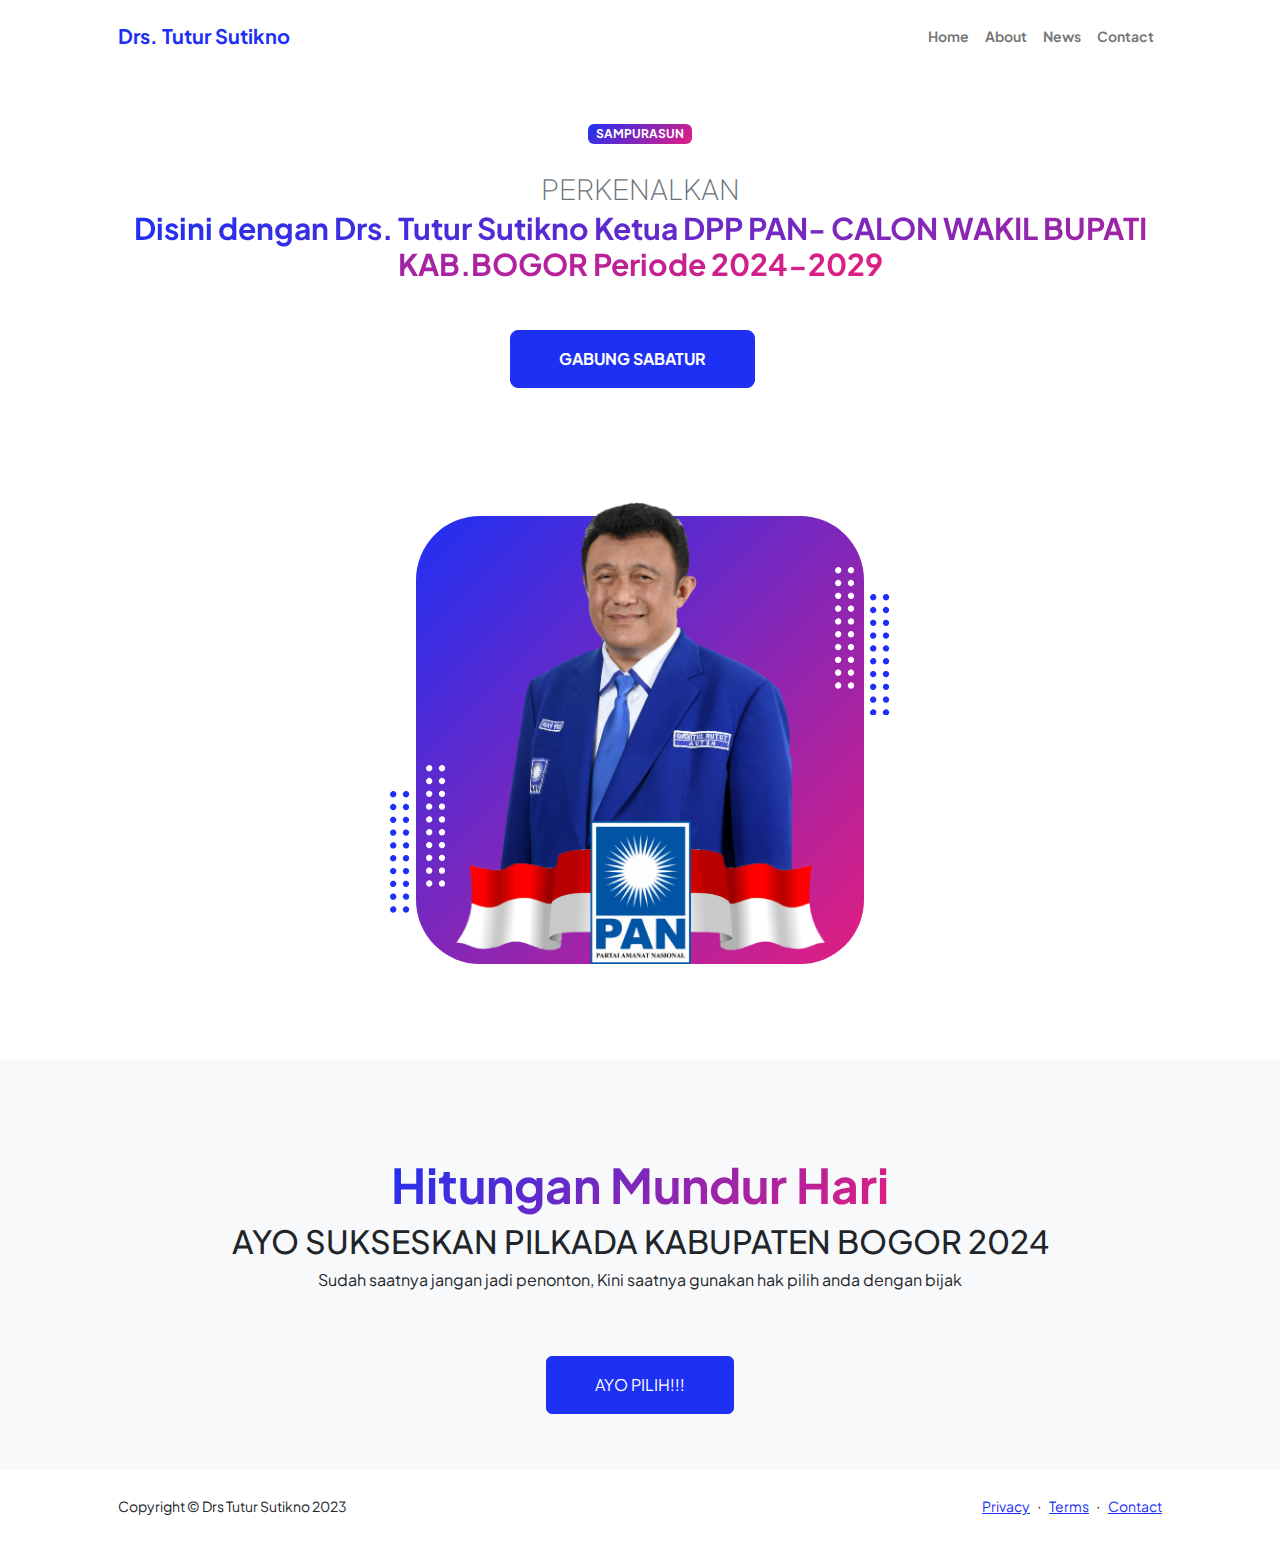
<file: index.html>
<!DOCTYPE html>
<html lang="en">
    <head>
        <meta charset="utf-8" />
        <meta name="viewport" content="width=device-width, initial-scale=1, shrink-to-fit=no" />
        <meta name="description" content="" />
        <meta name="author" content="" />
        <title>Drs. Tutur Sutikno</title>
        <!-- Favicon-->
        <link rel="icon" type="image/x-icon" href="assets/favicon.ico" />
        <!-- Custom Google font-->
        <link rel="preconnect" href="https://fonts.googleapis.com" />
        <link rel="preconnect" href="https://fonts.gstatic.com" crossorigin />
        <link href="https://fonts.googleapis.com/css2?family=Plus+Jakarta+Sans:wght@100;200;300;400;500;600;700;800;900&amp;display=swap" rel="stylesheet" />
        <!-- Bootstrap icons-->
        <link href="https://cdn.jsdelivr.net/npm/bootstrap-icons@1.8.1/font/bootstrap-icons.css" rel="stylesheet" />
        <!-- Core theme CSS (includes Bootstrap)-->
        <link href="css/styles.css" rel="stylesheet" />
    </head>
    <body class="d-flex flex-column h-100">
        <main class="flex-shrink-0">
            
            <!-- Navigation-->
            <nav class="navbar navbar-expand-lg navbar-light bg-white py-3">
                <div class="container px-5">
                    <a class="navbar-brand" href="index.html"><span class="fw-bolder text-primary">Drs. Tutur Sutikno</span></a>
                    <button class="navbar-toggler" type="button" data-bs-toggle="collapse" data-bs-target="#navbarSupportedContent" aria-controls="navbarSupportedContent" aria-expanded="false" aria-label="Toggle navigation"><span class="navbar-toggler-icon"></span></button>
                    <div class="collapse navbar-collapse" id="navbarSupportedContent">
                        <ul class="navbar-nav ms-auto mb-2 mb-lg-0 small fw-bolder">
                            <li class="nav-item"><a class="nav-link" href="index.html">Home</a></li>
                            <li class="nav-item"><a class="nav-link" href="resume.html">About</a></li>
                            <li class="nav-item"><a class="nav-link" href="projects.html">News</a></li>
                            <li class="nav-item"><a class="nav-link" href="contact.html">Contact</a></li>
                        </ul>
                    </div>
                </div>
            </nav>
            <!-- Header-->
            <header class="py-5">
                <div class="container px-5 pb-5">
                    <div class="row gx-5 align-items-center">
                        <div class="col-xxl-5">
                            <!-- Header text content-->
                            <div class="text-center text-xxl-start">
                                <div class="badge bg-gradient-primary-to-secondary text-white mb-4"><div class="text-uppercase">SAMPURASUN</div></div>
                                <div class="fs-3 fw-light text-muted">PERKENALKAN</div>
                                <style>
                                    .display-3 {
                                      font-size: 30px;
                                    }
                                  </style>
                                  
                                  <h1 class="display-3 fw-bolder mb-5"><span class="text-gradient d-inline">Disini dengan Drs. Tutur Sutikno Ketua DPP PAN- CALON WAKIL BUPATI KAB.BOGOR Periode 2024-2029</span></h1>
                                  
                                <div class="d-grid gap-3 d-sm-flex justify-content-sm-center justify-content-xxl-start mb-3">
                                    <a class="btn btn-primary btn-lg px-5 py-3 me-sm-3 fs-6 fw-bolder" href="https://api.whatsapp.com/send?phone=6283811931741&text=Halo%20saya%20mau%20bergabung%20di%20Sabatur">GABUNG SABATUR</a>
                                </div>
                            </div>
                        </div>
                        <div class="col-xxl-7">
                            <!-- Header profile picture-->
                            <div class="d-flex justify-content-center mt-5 mt-xxl-0">
                                <div class="profile bg-gradient-primary-to-secondary">
                                    <!-- TIP: For best results, use a photo with a transparent background like the demo example below-->
                                    <!-- Watch a tutorial on how to do this on YouTube (link)-->
                                    <img class="profile-img" src="assets/tt1.png" alt="..." />
                                    <div class="dots-1">
                                        <!-- SVG Dots-->
                                        <svg version="1.1" xmlns="http://www.w3.org/2000/svg" xmlns:xlink="http://www.w3.org/1999/xlink" x="0px" y="0px" viewBox="0 0 191.6 1215.4" style="enable-background: new 0 0 191.6 1215.4" xml:space="preserve">
                                            <g transform="translate(0.000000,1280.000000) scale(0.100000,-0.100000)">
                                                <path d="M227.7,12788.6c-105-35-200-141-222-248c-43-206,163-412,369-369c155,32,275,190,260,339c-11,105-90,213-190,262        C383.7,12801.6,289.7,12808.6,227.7,12788.6z"></path>
                                                <path d="M1507.7,12788.6c-151-50-253-216-222-362c25-119,136-230,254-255c194-41,395,142,375,339c-11,105-90,213-190,262        C1663.7,12801.6,1569.7,12808.6,1507.7,12788.6z"></path>
                                                <path d="M227.7,11508.6c-105-35-200-141-222-248c-43-206,163-412,369-369c155,32,275,190,260,339c-11,105-90,213-190,262        C383.7,11521.6,289.7,11528.6,227.7,11508.6z"></path>
                                                <path d="M1507.7,11508.6c-151-50-253-216-222-362c25-119,136-230,254-255c194-41,395,142,375,339c-11,105-90,213-190,262        C1663.7,11521.6,1569.7,11528.6,1507.7,11508.6z"></path>
                                                <path d="M227.7,10228.6c-105-35-200-141-222-248c-43-206,163-412,369-369c155,32,275,190,260,339c-11,105-90,213-190,262        C383.7,10241.6,289.7,10248.6,227.7,10228.6z"></path>
                                                <path d="M1507.7,10228.6c-105-35-200-141-222-248c-43-206,163-412,369-369c155,32,275,190,260,339c-11,105-90,213-190,262        C1663.7,10241.6,1569.7,10248.6,1507.7,10228.6z"></path>
                                                <path d="M227.7,8948.6c-105-35-200-141-222-248c-43-206,163-412,369-369c155,32,275,190,260,339c-11,105-90,213-190,262        C383.7,8961.6,289.7,8968.6,227.7,8948.6z"></path>
                                                <path d="M1507.7,8948.6c-105-35-200-141-222-248c-43-206,163-412,369-369c155,32,275,190,260,339c-11,105-90,213-190,262        C1663.7,8961.6,1569.7,8968.6,1507.7,8948.6z"></path>
                                                <path d="M227.7,7668.6c-105-35-200-141-222-248c-43-206,163-412,369-369c155,32,275,190,260,339c-11,105-90,213-190,262        C383.7,7681.6,289.7,7688.6,227.7,7668.6z"></path>
                                                <path d="M1507.7,7668.6c-105-35-200-141-222-248c-43-206,163-412,369-369c155,32,275,190,260,339c-11,105-90,213-190,262        C1663.7,7681.6,1569.7,7688.6,1507.7,7668.6z"></path>
                                                <path d="M227.7,6388.6c-105-35-200-141-222-248c-43-206,163-412,369-369c155,32,275,190,260,339c-11,105-90,213-190,262        C383.7,6401.6,289.7,6408.6,227.7,6388.6z"></path>
                                                <path d="M1507.7,6388.6c-105-35-200-141-222-248c-43-206,163-412,369-369c155,32,275,190,260,339c-11,105-90,213-190,262        C1663.7,6401.6,1569.7,6408.6,1507.7,6388.6z"></path>
                                                <path d="M227.7,5108.6c-105-35-200-141-222-248c-43-206,163-412,369-369c155,32,275,190,260,339c-11,105-90,213-190,262        C383.7,5121.6,289.7,5128.6,227.7,5108.6z"></path>
                                                <path d="M1507.7,5108.6c-105-35-200-141-222-248c-43-206,163-412,369-369c155,32,275,190,260,339c-11,105-90,213-190,262        C1663.7,5121.6,1569.7,5128.6,1507.7,5108.6z"></path>
                                                <path d="M227.7,3828.6c-105-35-200-141-222-248c-43-206,163-412,369-369c155,32,275,190,260,339c-11,105-90,213-190,262        C383.7,3841.6,289.7,3848.6,227.7,3828.6z"></path>
                                                <path d="M1507.7,3828.6c-105-35-200-141-222-248c-43-206,163-412,369-369c155,32,275,190,260,339c-11,105-90,213-190,262        C1663.7,3841.6,1569.7,3848.6,1507.7,3828.6z"></path>
                                                <path d="M227.7,2548.6c-105-35-200-141-222-248c-43-206,163-412,369-369c155,32,275,190,260,339c-11,105-90,213-190,262        C383.7,2561.6,289.7,2568.6,227.7,2548.6z"></path>
                                                <path d="M1507.7,2548.6c-105-35-200-141-222-248c-43-206,163-412,369-369c155,32,275,190,260,339c-11,105-90,213-190,262        C1663.7,2561.6,1569.7,2568.6,1507.7,2548.6z"></path>
                                                <path d="M227.7,1268.6c-105-35-200-141-222-248c-43-206,163-412,369-369c155,32,275,190,260,339c-11,105-90,213-190,262        C383.7,1281.6,289.7,1288.6,227.7,1268.6z"></path>
                                                <path d="M1507.7,1268.6c-105-35-200-141-222-248c-43-206,163-412,369-369c155,32,275,190,260,339c-11,105-90,213-190,262        C1663.7,1281.6,1569.7,1288.6,1507.7,1268.6z"></path>
                                            </g>
                                        </svg>
                                        <!-- END of SVG dots-->
                                    </div>
                                    <div class="dots-2">
                                        <!-- SVG Dots-->
                                        <svg version="1.1" xmlns="http://www.w3.org/2000/svg" xmlns:xlink="http://www.w3.org/1999/xlink" x="0px" y="0px" viewBox="0 0 191.6 1215.4" style="enable-background: new 0 0 191.6 1215.4" xml:space="preserve">
                                            <g transform="translate(0.000000,1280.000000) scale(0.100000,-0.100000)">
                                                <path d="M227.7,12788.6c-105-35-200-141-222-248c-43-206,163-412,369-369c155,32,275,190,260,339c-11,105-90,213-190,262        C383.7,12801.6,289.7,12808.6,227.7,12788.6z"></path>
                                                <path d="M1507.7,12788.6c-151-50-253-216-222-362c25-119,136-230,254-255c194-41,395,142,375,339c-11,105-90,213-190,262        C1663.7,12801.6,1569.7,12808.6,1507.7,12788.6z"></path>
                                                <path d="M227.7,11508.6c-105-35-200-141-222-248c-43-206,163-412,369-369c155,32,275,190,260,339c-11,105-90,213-190,262        C383.7,11521.6,289.7,11528.6,227.7,11508.6z"></path>
                                                <path d="M1507.7,11508.6c-151-50-253-216-222-362c25-119,136-230,254-255c194-41,395,142,375,339c-11,105-90,213-190,262        C1663.7,11521.6,1569.7,11528.6,1507.7,11508.6z"></path>
                                                <path d="M227.7,10228.6c-105-35-200-141-222-248c-43-206,163-412,369-369c155,32,275,190,260,339c-11,105-90,213-190,262        C383.7,10241.6,289.7,10248.6,227.7,10228.6z"></path>
                                                <path d="M1507.7,10228.6c-105-35-200-141-222-248c-43-206,163-412,369-369c155,32,275,190,260,339c-11,105-90,213-190,262        C1663.7,10241.6,1569.7,10248.6,1507.7,10228.6z"></path>
                                                <path d="M227.7,8948.6c-105-35-200-141-222-248c-43-206,163-412,369-369c155,32,275,190,260,339c-11,105-90,213-190,262        C383.7,8961.6,289.7,8968.6,227.7,8948.6z"></path>
                                                <path d="M1507.7,8948.6c-105-35-200-141-222-248c-43-206,163-412,369-369c155,32,275,190,260,339c-11,105-90,213-190,262        C1663.7,8961.6,1569.7,8968.6,1507.7,8948.6z"></path>
                                                <path d="M227.7,7668.6c-105-35-200-141-222-248c-43-206,163-412,369-369c155,32,275,190,260,339c-11,105-90,213-190,262        C383.7,7681.6,289.7,7688.6,227.7,7668.6z"></path>
                                                <path d="M1507.7,7668.6c-105-35-200-141-222-248c-43-206,163-412,369-369c155,32,275,190,260,339c-11,105-90,213-190,262        C1663.7,7681.6,1569.7,7688.6,1507.7,7668.6z"></path>
                                                <path d="M227.7,6388.6c-105-35-200-141-222-248c-43-206,163-412,369-369c155,32,275,190,260,339c-11,105-90,213-190,262        C383.7,6401.6,289.7,6408.6,227.7,6388.6z"></path>
                                                <path d="M1507.7,6388.6c-105-35-200-141-222-248c-43-206,163-412,369-369c155,32,275,190,260,339c-11,105-90,213-190,262        C1663.7,6401.6,1569.7,6408.6,1507.7,6388.6z"></path>
                                                <path d="M227.7,5108.6c-105-35-200-141-222-248c-43-206,163-412,369-369c155,32,275,190,260,339c-11,105-90,213-190,262        C383.7,5121.6,289.7,5128.6,227.7,5108.6z"></path>
                                                <path d="M1507.7,5108.6c-105-35-200-141-222-248c-43-206,163-412,369-369c155,32,275,190,260,339c-11,105-90,213-190,262        C1663.7,5121.6,1569.7,5128.6,1507.7,5108.6z"></path>
                                                <path d="M227.7,3828.6c-105-35-200-141-222-248c-43-206,163-412,369-369c155,32,275,190,260,339c-11,105-90,213-190,262        C383.7,3841.6,289.7,3848.6,227.7,3828.6z"></path>
                                                <path d="M1507.7,3828.6c-105-35-200-141-222-248c-43-206,163-412,369-369c155,32,275,190,260,339c-11,105-90,213-190,262        C1663.7,3841.6,1569.7,3848.6,1507.7,3828.6z"></path>
                                                <path d="M227.7,2548.6c-105-35-200-141-222-248c-43-206,163-412,369-369c155,32,275,190,260,339c-11,105-90,213-190,262        C383.7,2561.6,289.7,2568.6,227.7,2548.6z"></path>
                                                <path d="M1507.7,2548.6c-105-35-200-141-222-248c-43-206,163-412,369-369c155,32,275,190,260,339c-11,105-90,213-190,262        C1663.7,2561.6,1569.7,2568.6,1507.7,2548.6z"></path>
                                                <path d="M227.7,1268.6c-105-35-200-141-222-248c-43-206,163-412,369-369c155,32,275,190,260,339c-11,105-90,213-190,262        C383.7,1281.6,289.7,1288.6,227.7,1268.6z"></path>
                                                <path d="M1507.7,1268.6c-105-35-200-141-222-248c-43-206,163-412,369-369c155,32,275,190,260,339c-11,105-90,213-190,262        C1663.7,1281.6,1569.7,1288.6,1507.7,1268.6z"></path>
                                            </g>
                                        </svg>
                                        <!-- END of SVG dots-->
                                    </div>
                                    <div class="dots-3">
                                        <!-- SVG Dots-->
                                        <svg version="1.1" xmlns="http://www.w3.org/2000/svg" xmlns:xlink="http://www.w3.org/1999/xlink" x="0px" y="0px" viewBox="0 0 191.6 1215.4" style="enable-background: new 0 0 191.6 1215.4" xml:space="preserve">
                                            <g transform="translate(0.000000,1280.000000) scale(0.100000,-0.100000)">
                                                <path d="M227.7,12788.6c-105-35-200-141-222-248c-43-206,163-412,369-369c155,32,275,190,260,339c-11,105-90,213-190,262        C383.7,12801.6,289.7,12808.6,227.7,12788.6z"></path>
                                                <path d="M1507.7,12788.6c-151-50-253-216-222-362c25-119,136-230,254-255c194-41,395,142,375,339c-11,105-90,213-190,262        C1663.7,12801.6,1569.7,12808.6,1507.7,12788.6z"></path>
                                                <path d="M227.7,11508.6c-105-35-200-141-222-248c-43-206,163-412,369-369c155,32,275,190,260,339c-11,105-90,213-190,262        C383.7,11521.6,289.7,11528.6,227.7,11508.6z"></path>
                                                <path d="M1507.7,11508.6c-151-50-253-216-222-362c25-119,136-230,254-255c194-41,395,142,375,339c-11,105-90,213-190,262        C1663.7,11521.6,1569.7,11528.6,1507.7,11508.6z"></path>
                                                <path d="M227.7,10228.6c-105-35-200-141-222-248c-43-206,163-412,369-369c155,32,275,190,260,339c-11,105-90,213-190,262        C383.7,10241.6,289.7,10248.6,227.7,10228.6z"></path>
                                                <path d="M1507.7,10228.6c-105-35-200-141-222-248c-43-206,163-412,369-369c155,32,275,190,260,339c-11,105-90,213-190,262        C1663.7,10241.6,1569.7,10248.6,1507.7,10228.6z"></path>
                                                <path d="M227.7,8948.6c-105-35-200-141-222-248c-43-206,163-412,369-369c155,32,275,190,260,339c-11,105-90,213-190,262        C383.7,8961.6,289.7,8968.6,227.7,8948.6z"></path>
                                                <path d="M1507.7,8948.6c-105-35-200-141-222-248c-43-206,163-412,369-369c155,32,275,190,260,339c-11,105-90,213-190,262        C1663.7,8961.6,1569.7,8968.6,1507.7,8948.6z"></path>
                                                <path d="M227.7,7668.6c-105-35-200-141-222-248c-43-206,163-412,369-369c155,32,275,190,260,339c-11,105-90,213-190,262        C383.7,7681.6,289.7,7688.6,227.7,7668.6z"></path>
                                                <path d="M1507.7,7668.6c-105-35-200-141-222-248c-43-206,163-412,369-369c155,32,275,190,260,339c-11,105-90,213-190,262        C1663.7,7681.6,1569.7,7688.6,1507.7,7668.6z"></path>
                                                <path d="M227.7,6388.6c-105-35-200-141-222-248c-43-206,163-412,369-369c155,32,275,190,260,339c-11,105-90,213-190,262        C383.7,6401.6,289.7,6408.6,227.7,6388.6z"></path>
                                                <path d="M1507.7,6388.6c-105-35-200-141-222-248c-43-206,163-412,369-369c155,32,275,190,260,339c-11,105-90,213-190,262        C1663.7,6401.6,1569.7,6408.6,1507.7,6388.6z"></path>
                                                <path d="M227.7,5108.6c-105-35-200-141-222-248c-43-206,163-412,369-369c155,32,275,190,260,339c-11,105-90,213-190,262        C383.7,5121.6,289.7,5128.6,227.7,5108.6z"></path>
                                                <path d="M1507.7,5108.6c-105-35-200-141-222-248c-43-206,163-412,369-369c155,32,275,190,260,339c-11,105-90,213-190,262        C1663.7,5121.6,1569.7,5128.6,1507.7,5108.6z"></path>
                                                <path d="M227.7,3828.6c-105-35-200-141-222-248c-43-206,163-412,369-369c155,32,275,190,260,339c-11,105-90,213-190,262        C383.7,3841.6,289.7,3848.6,227.7,3828.6z"></path>
                                                <path d="M1507.7,3828.6c-105-35-200-141-222-248c-43-206,163-412,369-369c155,32,275,190,260,339c-11,105-90,213-190,262        C1663.7,3841.6,1569.7,3848.6,1507.7,3828.6z"></path>
                                                <path d="M227.7,2548.6c-105-35-200-141-222-248c-43-206,163-412,369-369c155,32,275,190,260,339c-11,105-90,213-190,262        C383.7,2561.6,289.7,2568.6,227.7,2548.6z"></path>
                                                <path d="M1507.7,2548.6c-105-35-200-141-222-248c-43-206,163-412,369-369c155,32,275,190,260,339c-11,105-90,213-190,262        C1663.7,2561.6,1569.7,2568.6,1507.7,2548.6z"></path>
                                                <path d="M227.7,1268.6c-105-35-200-141-222-248c-43-206,163-412,369-369c155,32,275,190,260,339c-11,105-90,213-190,262        C383.7,1281.6,289.7,1288.6,227.7,1268.6z"></path>
                                                <path d="M1507.7,1268.6c-105-35-200-141-222-248c-43-206,163-412,369-369c155,32,275,190,260,339c-11,105-90,213-190,262        C1663.7,1281.6,1569.7,1288.6,1507.7,1268.6z"></path>
                                            </g>
                                        </svg>
                                        <!-- END of SVG dots-->
                                    </div>
                                    <div class="dots-4">
                                        <!-- SVG Dots-->
                                        <svg version="1.1" xmlns="http://www.w3.org/2000/svg" xmlns:xlink="http://www.w3.org/1999/xlink" x="0px" y="0px" viewBox="0 0 191.6 1215.4" style="enable-background: new 0 0 191.6 1215.4" xml:space="preserve">
                                            <g transform="translate(0.000000,1280.000000) scale(0.100000,-0.100000)">
                                                <path d="M227.7,12788.6c-105-35-200-141-222-248c-43-206,163-412,369-369c155,32,275,190,260,339c-11,105-90,213-190,262        C383.7,12801.6,289.7,12808.6,227.7,12788.6z"></path>
                                                <path d="M1507.7,12788.6c-151-50-253-216-222-362c25-119,136-230,254-255c194-41,395,142,375,339c-11,105-90,213-190,262        C1663.7,12801.6,1569.7,12808.6,1507.7,12788.6z"></path>
                                                <path d="M227.7,11508.6c-105-35-200-141-222-248c-43-206,163-412,369-369c155,32,275,190,260,339c-11,105-90,213-190,262        C383.7,11521.6,289.7,11528.6,227.7,11508.6z"></path>
                                                <path d="M1507.7,11508.6c-151-50-253-216-222-362c25-119,136-230,254-255c194-41,395,142,375,339c-11,105-90,213-190,262        C1663.7,11521.6,1569.7,11528.6,1507.7,11508.6z"></path>
                                                <path d="M227.7,10228.6c-105-35-200-141-222-248c-43-206,163-412,369-369c155,32,275,190,260,339c-11,105-90,213-190,262        C383.7,10241.6,289.7,10248.6,227.7,10228.6z"></path>
                                                <path d="M1507.7,10228.6c-105-35-200-141-222-248c-43-206,163-412,369-369c155,32,275,190,260,339c-11,105-90,213-190,262        C1663.7,10241.6,1569.7,10248.6,1507.7,10228.6z"></path>
                                                <path d="M227.7,8948.6c-105-35-200-141-222-248c-43-206,163-412,369-369c155,32,275,190,260,339c-11,105-90,213-190,262        C383.7,8961.6,289.7,8968.6,227.7,8948.6z"></path>
                                                <path d="M1507.7,8948.6c-105-35-200-141-222-248c-43-206,163-412,369-369c155,32,275,190,260,339c-11,105-90,213-190,262        C1663.7,8961.6,1569.7,8968.6,1507.7,8948.6z"></path>
                                                <path d="M227.7,7668.6c-105-35-200-141-222-248c-43-206,163-412,369-369c155,32,275,190,260,339c-11,105-90,213-190,262        C383.7,7681.6,289.7,7688.6,227.7,7668.6z"></path>
                                                <path d="M1507.7,7668.6c-105-35-200-141-222-248c-43-206,163-412,369-369c155,32,275,190,260,339c-11,105-90,213-190,262        C1663.7,7681.6,1569.7,7688.6,1507.7,7668.6z"></path>
                                                <path d="M227.7,6388.6c-105-35-200-141-222-248c-43-206,163-412,369-369c155,32,275,190,260,339c-11,105-90,213-190,262        C383.7,6401.6,289.7,6408.6,227.7,6388.6z"></path>
                                                <path d="M1507.7,6388.6c-105-35-200-141-222-248c-43-206,163-412,369-369c155,32,275,190,260,339c-11,105-90,213-190,262        C1663.7,6401.6,1569.7,6408.6,1507.7,6388.6z"></path>
                                                <path d="M227.7,5108.6c-105-35-200-141-222-248c-43-206,163-412,369-369c155,32,275,190,260,339c-11,105-90,213-190,262        C383.7,5121.6,289.7,5128.6,227.7,5108.6z"></path>
                                                <path d="M1507.7,5108.6c-105-35-200-141-222-248c-43-206,163-412,369-369c155,32,275,190,260,339c-11,105-90,213-190,262        C1663.7,5121.6,1569.7,5128.6,1507.7,5108.6z"></path>
                                                <path d="M227.7,3828.6c-105-35-200-141-222-248c-43-206,163-412,369-369c155,32,275,190,260,339c-11,105-90,213-190,262        C383.7,3841.6,289.7,3848.6,227.7,3828.6z"></path>
                                                <path d="M1507.7,3828.6c-105-35-200-141-222-248c-43-206,163-412,369-369c155,32,275,190,260,339c-11,105-90,213-190,262        C1663.7,3841.6,1569.7,3848.6,1507.7,3828.6z"></path>
                                                <path d="M227.7,2548.6c-105-35-200-141-222-248c-43-206,163-412,369-369c155,32,275,190,260,339c-11,105-90,213-190,262        C383.7,2561.6,289.7,2568.6,227.7,2548.6z"></path>
                                                <path d="M1507.7,2548.6c-105-35-200-141-222-248c-43-206,163-412,369-369c155,32,275,190,260,339c-11,105-90,213-190,262        C1663.7,2561.6,1569.7,2568.6,1507.7,2548.6z"></path>
                                                <path d="M227.7,1268.6c-105-35-200-141-222-248c-43-206,163-412,369-369c155,32,275,190,260,339c-11,105-90,213-190,262        C383.7,1281.6,289.7,1288.6,227.7,1268.6z"></path>
                                                <path d="M1507.7,1268.6c-105-35-200-141-222-248c-43-206,163-412,369-369c155,32,275,190,260,339c-11,105-90,213-190,262        C1663.7,1281.6,1569.7,1288.6,1507.7,1268.6z"></path>
                                            </g>
                                        </svg>
                                        <!-- END of SVG dots-->
                                    </div>
                                </div>
                            </div>
                        </div>
                    </div>
                </div>
            </header>
            <!-- About Section-->
            <section class="bg-light py-5">
                <div class="container px-5">
                    <div class="row gx-5 justify-content-center">
                        <div class="col-xxl-8">
                            <div class="text-center my-5">
                                
                                <h2 class="display-5 fw-bolder"><span class="text-gradient d-inline">Hitungan Mundur Hari</span></h2>
                                <h2><span>AYO SUKSESKAN PILKADA KABUPATEN BOGOR 2024</span></h2>
						<p>Sudah saatnya jangan jadi penonton, Kini saatnya gunakan hak pilih anda dengan bijak</p>
						
                        <div class="col-md d-flex justify-content-center counter-wrap ftco-animate">
                            <div class="block-18">
                                
                                <div id="countdown"class="fw-bolder" style="font-size: 24px; color: #0628ff;"><span class="text-gradient d-inline"></div>
                        
                                <script>
                                    // Tanggal target untuk hitungan mundur (YYYY, MM, DD)
                                    var targetDate = new Date("20pat11-27").getTime();
                        
                                    // Fungsi untuk mengupdate hitungan mundur setiap 1 detik
                                    var countdownInterval = setInterval(function() {
                                        var currentDate = new Date().getTime();
                                        var timeLeft = targetDate - currentDate;
                        
                                        // Hitung hari, jam, menit, dan detik
                                        var days = Math.floor(timeLeft / (1000 * 60 * 60 * 24));
                                        var hours = Math.floor((timeLeft % (1000 * 60 * 60 * 24)) / (1000 * 60 * 60));
                                        var minutes = Math.floor((timeLeft % (1000 * 60 * 60)) / (1000 * 60));
                                        var seconds = Math.floor((timeLeft % (1000 * 60)) / 1000);
                        
                                        // Tampilkan hitungan mundur di elemen dengan id "countdown"
                                        document.getElementById("countdown").innerHTML = days + " hari " + hours + " jam " + minutes + " menit " + seconds + " detik ";
                        
                                        // Hentikan hitungan mundur jika waktu target telah tercapai
                                        if (timeLeft <= 0) {
                                            clearInterval(countdownInterval);
                                            document.getElementById("countdown").innerHTML = "Waktu telah habis!";
                                        }
                                    }, 1000);
                                </script>
                            </div>
                        </div>
                        
                                        
                                      </div>
                                    </div>
                                  </div>
                                  <style>
                                    h1 {
                                      text-align: center;
                                    }
                                  </style>
                                  
                                  <h1>
                                    <p class="mb-0"><a href="#" class="btn btn-primary py-3 px-5">AYO PILIH!!!</a></p>
                                  </h1>
                                  
                                
                            </div>
                        </div>
                    </div>
                </div>
            </section>
            
        </main>
        <!-- Footer-->
        <footer class="bg-white py-4 mt-auto">
            <div class="container px-5">
                <div class="row align-items-center justify-content-between flex-column flex-sm-row">
                    <div class="col-auto"><div class="small m-0">Copyright &copy; Drs Tutur Sutikno 2023</div></div>
                    <div class="col-auto">
                        <a class="small" href="#!">Privacy</a>
                        <span class="mx-1">&middot;</span>
                        <a class="small" href="#!">Terms</a>
                        <span class="mx-1">&middot;</span>
                        <a class="small" href="#!">Contact</a>
                    </div>
                </div>
            </div>
        </footer>
        <!-- Bootstrap core JS-->
        <script src="https://cdn.jsdelivr.net/npm/bootstrap@5.2.3/dist/js/bootstrap.bundle.min.js"></script>
        <!-- Core theme JS-->
        <script src="js/scripts.js"></script>
    </body>
</html>
</file>
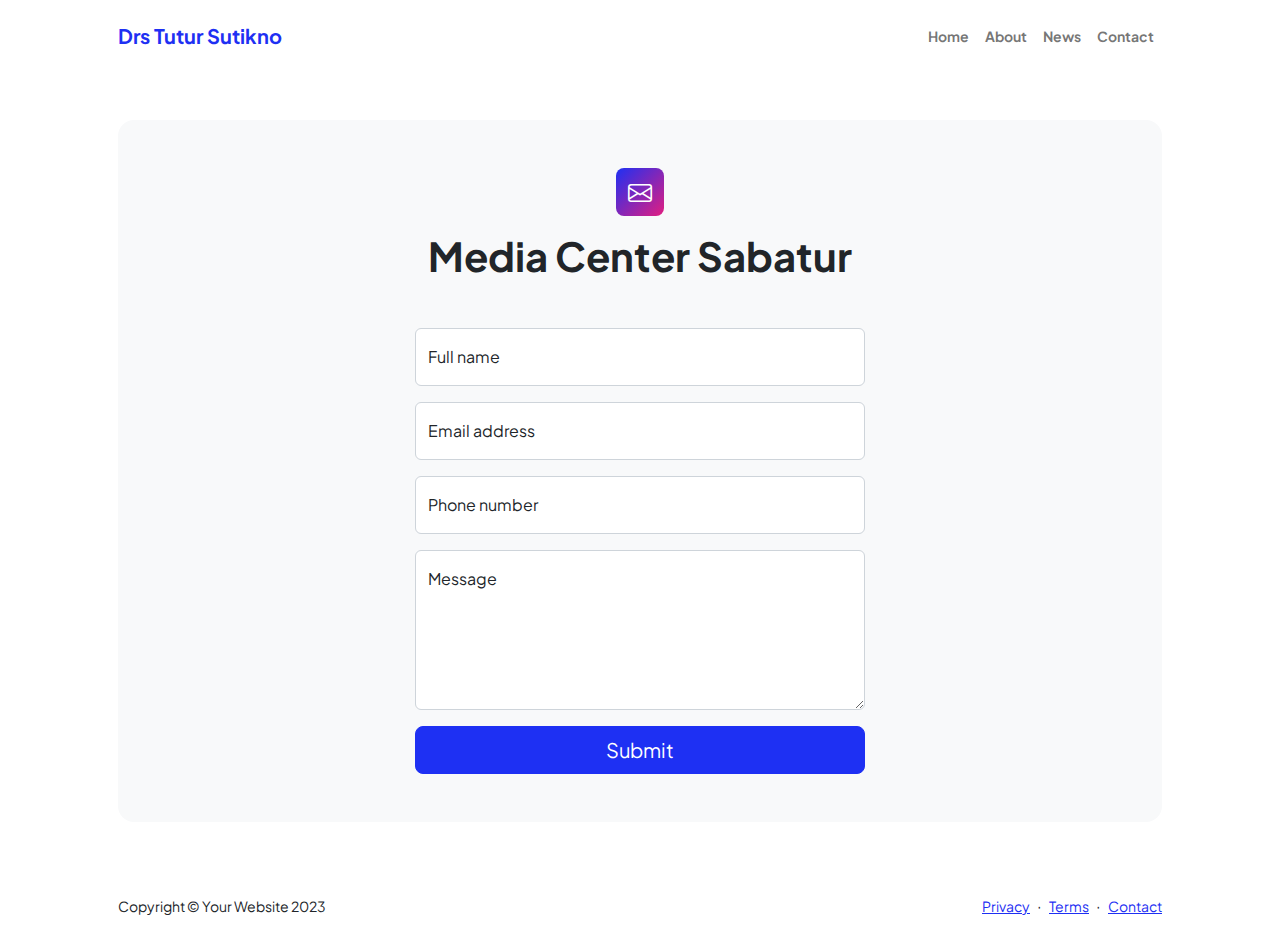
<file: contact.html>
<!DOCTYPE html>
<html lang="en">
    <head>
        <meta charset="utf-8" />
        <meta name="viewport" content="width=device-width, initial-scale=1, shrink-to-fit=no" />
        <meta name="description" content />
        <meta name="author" content />
        <title>Drs Tutur Sutikno</title>
        <!-- Favicon-->
        <link rel="icon" type="image/x-icon" href="assets/favicon.ico" />
        <!-- Custom Google font-->
        <link rel="preconnect" href="https://fonts.googleapis.com" />
        <link rel="preconnect" href="https://fonts.gstatic.com" crossorigin />
        <link href="https://fonts.googleapis.com/css2?family=Plus+Jakarta+Sans:wght@100;200;300;400;500;600;700;800;900&amp;display=swap" rel="stylesheet" />
        <!-- Bootstrap icons-->
        <link href="https://cdn.jsdelivr.net/npm/bootstrap-icons@1.8.1/font/bootstrap-icons.css" rel="stylesheet" />
        <!-- Core theme CSS (includes Bootstrap)-->
        <link href="css/styles.css" rel="stylesheet" />
    </head>
    <body class="d-flex flex-column">
        <main class="flex-shrink-0">
            <!-- Navigation-->
            <nav class="navbar navbar-expand-lg navbar-light bg-white py-3">
                <div class="container px-5">
                    <a class="navbar-brand" href="index.html"><span class="fw-bolder text-primary">Drs Tutur Sutikno</span></a>
                    <button class="navbar-toggler" type="button" data-bs-toggle="collapse" data-bs-target="#navbarSupportedContent" aria-controls="navbarSupportedContent" aria-expanded="false" aria-label="Toggle navigation"><span class="navbar-toggler-icon"></span></button>
                    <div class="collapse navbar-collapse" id="navbarSupportedContent">
                        <ul class="navbar-nav ms-auto mb-2 mb-lg-0 small fw-bolder">
                            <li class="nav-item"><a class="nav-link" href="index.html">Home</a></li>
                            <li class="nav-item"><a class="nav-link" href="resume.html">About</a></li>
                            <li class="nav-item"><a class="nav-link" href="projects.html">News</a></li>
                            <li class="nav-item"><a class="nav-link" href="contact.html">Contact</a></li>
                        </ul>
                    </div>
                </div>
            </nav>
            <!-- Page content-->
            <section class="py-5">
                <div class="container px-5">
                    <!-- Contact form-->
                    <div class="bg-light rounded-4 py-5 px-4 px-md-5">
                        <div class="text-center mb-5">
                            <div class="feature bg-primary bg-gradient-primary-to-secondary text-white rounded-3 mb-3"><i class="bi bi-envelope"></i></div>
                            <h1 class="fw-bolder">Media Center Sabatur</h1>
                            <p class="lead fw-normal text-muted mb-0"></p>
                        </div>
                        <div class="row gx-5 justify-content-center">
                            <div class="col-lg-8 col-xl-6">
                                <!-- Contact Form -->
                                <form id="contactForm" method="POST" action="your-server-script.php">
                                    <!-- Name input -->
                                    <div class="form-floating mb-3">
                                        <input class="form-control" name="name" id="name" type="text" placeholder="Enter your name..." required />
                                        <label for="name">Full name</label>
                                    </div>
                                    <!-- Email address input -->
                                    <div class="form-floating mb-3">
                                        <input class="form-control" name="email" id="email" type="email" placeholder="name@example.com" required />
                                        <label for="email">Email address</label>
                                    </div>
                                    <!-- Phone number input -->
                                    <div class="form-floating mb-3">
                                        <input class="form-control" name="phone" id="phone" type="tel" placeholder="(123) 456-7890" required />
                                        <label for="phone">Phone number</label>
                                    </div>
                                    <!-- Message input -->
                                    <div class="form-floating mb-3">
                                        <textarea class="form-control" name="message" id="message" type="text" placeholder="Enter your message here..." style="height: 10rem" required></textarea>
                                        <label for="message">Message</label>
                                    </div>
                                    <!-- Submit Button -->
                                    <div class="d-grid"><button class="btn btn-primary btn-lg" id="submitButton" type="submit">Submit</button></div>
                                </form>

                                <!-- ... Bagian HTML sebelumnya ... -->


<!-- JavaScript untuk mengirim pesan WhatsApp -->
<script>
    document.addEventListener("DOMContentLoaded", function () {
        const form = document.getElementById("contactForm");
        form.addEventListener("submit", function (event) {
            event.preventDefault();

            // Ganti nomor WhatsApp dengan nomor tujuan Anda
            const whatsappNumber = "6283811931741";

            // Mengambil nilai dari formulir
            const name = form.querySelector("#name").value;
            const message = form.querySelector("#message").value;

            // Membentuk pesan WhatsApp
            const whatsappMessage = `Halo, saya ${name}. Pesan: ${message}`;

            // Membuka aplikasi WhatsApp dengan pesan yang dibentuk
            window.open(`https://wa.me/${whatsappNumber}?text=${encodeURIComponent(whatsappMessage)}`, "_blank");
        });
    });
</script>

<!-- ... Bagian HTML setelahnya ... -->


                            </div>
                        </div>
                    </div>
                </div>
            </section>
            
        </main>
        <!-- Footer-->
        <footer class="bg-white py-4 mt-auto">
            <div class="container px-5">
                <div class="row align-items-center justify-content-between flex-column flex-sm-row">
                    <div class="col-auto"><div class="small m-0">Copyright &copy; Your Website 2023</div></div>
                    <div class="col-auto">
                        <a class="small" href="#!">Privacy</a>
                        <span class="mx-1">&middot;</span>
                        <a class="small" href="#!">Terms</a>
                        <span class="mx-1">&middot;</span>
                        <a class="small" href="#!">Contact</a>
                    </div>
                </div>
            </div>
        </footer>
        <!-- Bootstrap core JS-->
        <script src="https://cdn.jsdelivr.net/npm/bootstrap@5.2.3/dist/js/bootstrap.bundle.min.js"></script>
        <!-- Core theme JS-->
        <script src="js/scripts.js"></script>
        <!-- * * * * * * * * * * * * * * * * * * * * * * * * * * * * * * * * * * * * * * * *-->
        <!-- * *                               SB Forms JS                               * *-->
        <!-- * * Activate your form at https://startbootstrap.com/solution/contact-forms * *-->
        <!-- * * * * * * * * * * * * * * * * * * * * * * * * * * * * * * * * * * * * * * * *-->
        <script src="https://cdn.startbootstrap.com/sb-forms-latest.js"></script>
    </body>
</html>
</file>
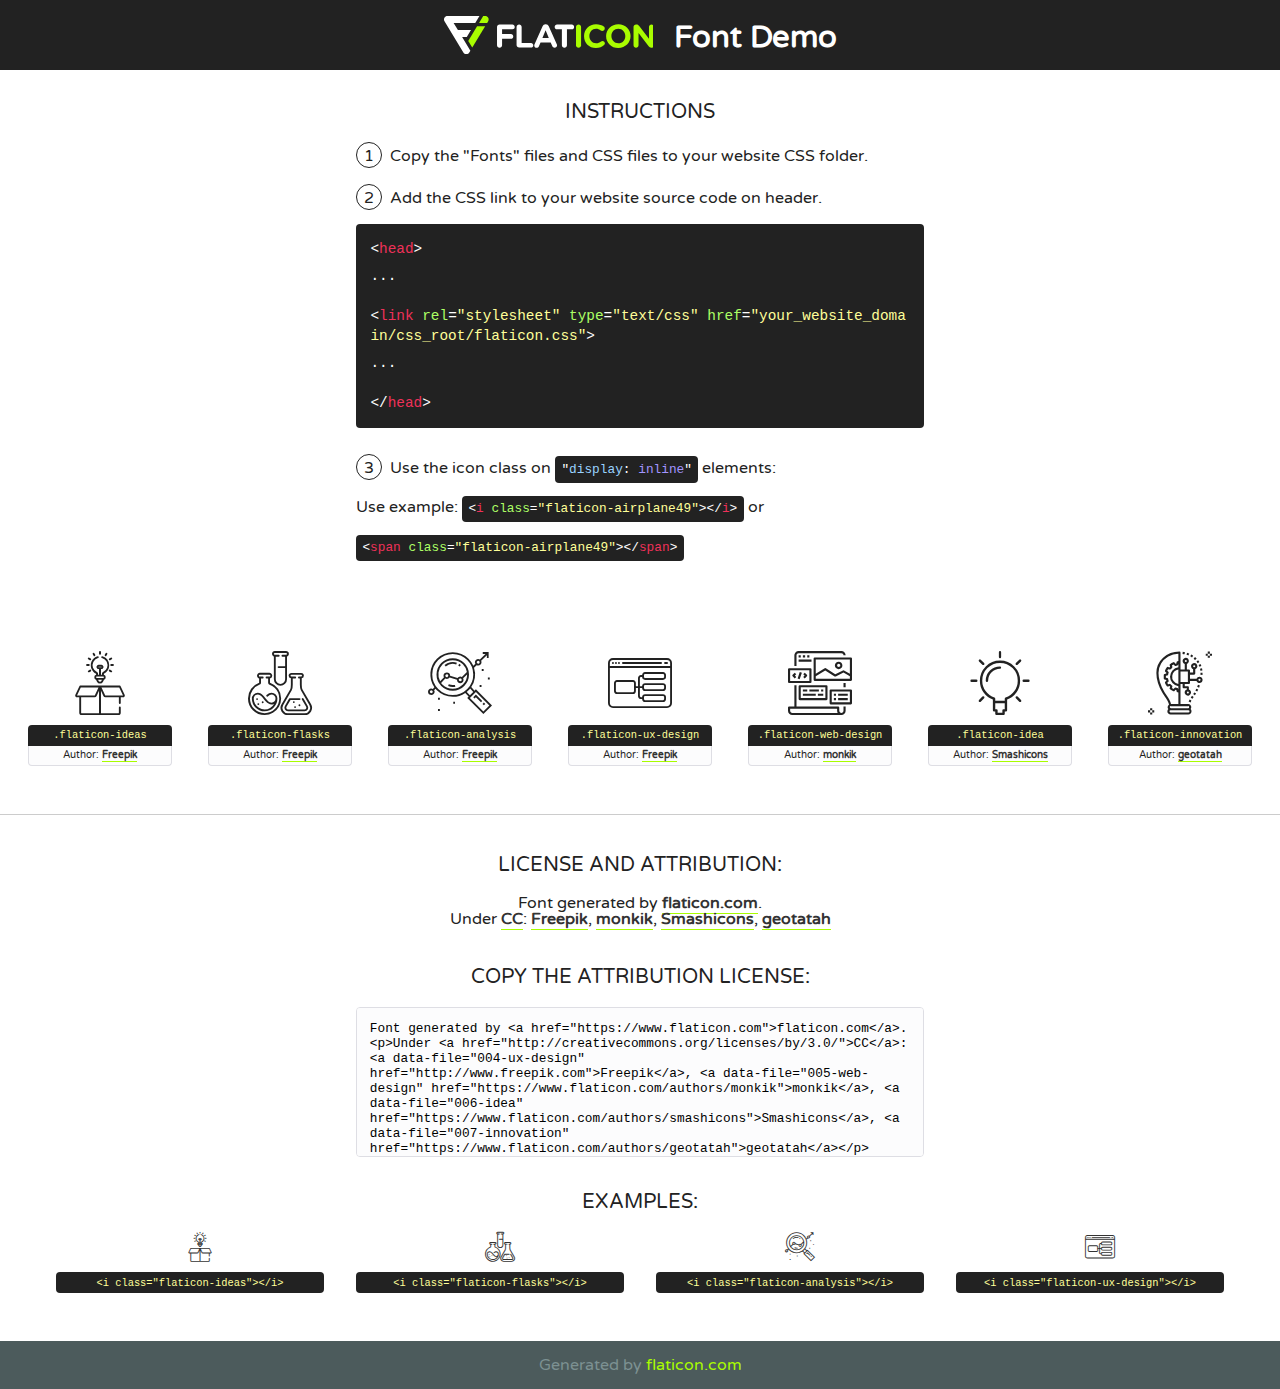
<file: fonts/flaticon/font/flaticon.html>
<!DOCTYPE html>
<!--
  Flaticon icon font: Flaticon
  Creation date: 20/03/2019 02:18
-->
<html>
<!DOCTYPE html>
<html>

<head>
    <title>Flaticon WebFont</title>
    <link href="http://fonts.googleapis.com/css?family=Varela+Round" rel="stylesheet" type="text/css" />
    <link rel="stylesheet" type="text/css" href="flaticon.css">
    <meta charset="UTF-8">
    <style>
    html, body, div, span, applet, object, iframe,
    h1, h2, h3, h4, h5, h6, p, blockquote, pre,
    a, abbr, acronym, address, big, cite, code,
    del, dfn, em, img, ins, kbd, q, s, samp,
    small, strike, strong, sub, sup, tt, var,
    b, u, i, center,
    dl, dt, dd, ol, ul, li,
    fieldset, form, label, legend,
    table, caption, tbody, tfoot, thead, tr, th, td,
    article, aside, canvas, details, embed, 
    figure, figcaption, footer, header, hgroup, 
    menu, nav, output, ruby, section, summary,
    time, mark, audio, video {
        margin: 0;
        padding: 0;
        border: 0;
        font-size: 100%;
        font: inherit;
        vertical-align: baseline;
    }
    /* HTML5 display-role reset for older browsers */
    article, aside, details, figcaption, figure, 
    footer, header, hgroup, menu, nav, section {
        display: block;
    }
    body {
        line-height: 1;
    }
    ol, ul {
        list-style: none;
    }
    blockquote, q {
        quotes: none;
    }
    blockquote:before, blockquote:after,
    q:before, q:after {
        content: '';
        content: none;
    }
    table {
        border-collapse: collapse;
        border-spacing: 0;
    }
    body {
        font-family: 'Varela Round', Helvetica, Arial, sans-serif;
        font-size: 16px;
        color: #222;
    }
    a {
        color: #333;
        border-bottom: 1px solid #a9fd00;
        font-weight: bold;
        text-decoration: none;
    }
    * {
        -moz-box-sizing: border-box;
        -webkit-box-sizing: border-box;
        box-sizing: border-box;
        margin: 0;
        padding: 0;
    }
    [class^="flaticon-"]:before, [class*=" flaticon-"]:before, [class^="flaticon-"]:after, [class*=" flaticon-"]:after {
        font-family: Flaticon;
        font-size: 30px;
        font-style: normal;
        margin-left: 20px;
        color: #333;
    }
    .wrapper {
        max-width: 600px;
        margin: auto;
        padding: 0 1em;
    }
    .title {
        font-size: 1.25em;
        text-align: center;
        margin-bottom: 1em;
        text-transform: uppercase;
    }
    header {
        text-align: center;
        background-color: #222;
        color: #fff;
        padding: 1em;
    }
    header .logo {
        width: 210px;
        height: 38px;
        display: inline-block;
        vertical-align: middle;
        margin-right: 1em;
        border: none;
    }
    header strong {
        font-size: 1.95em;
        font-weight: bold;
        vertical-align: middle;
        margin-top: 5px;
        display: inline-block;
    }
    .demo {
        margin: 2em auto;
        line-height: 1.25em;
    }
    .demo ul li {
        margin-bottom: 1em;
    }
    .demo ul li .num {
        color: #222;
        border-radius: 20px;
        display: inline-block;
        width: 26px;
        padding: 3px;
        height: 26px;
        text-align: center;
        margin-right: 0.5em;
        border: 1px solid #222;
    }
    .demo ul li code {
        background-color: #222;
        border-radius: 4px;
        padding: 0.25em 0.5em;
        display: inline-block;
        color: #fff;
        font-family: Consolas,Monaco,Lucida Console,Liberation Mono,DejaVu Sans Mono,Bitstream Vera Sans Mono,Courier New, monospace;
        font-weight: lighter;
        margin-top: 1em;
        font-size: 0.8em;
        word-break: break-all;
    }
    .demo ul li code.big {
        padding: 1em;
        font-size: 0.9em;
    }
    .demo ul li code .red {
        color: #EF3159;
    }
    .demo ul li code .green {
        color: #ACFF65;
    }
    .demo ul li code .yellow {
        color: #FFFF99;
    }
    .demo ul li code .blue {
        color: #99D3FF;
    }
    .demo ul li code .purple {
        color: #A295FF;
    }
    .demo ul li code .dots {
        margin-top: 0.5em;
        display: block;
    }
    #glyphs {
        border-bottom: 1px solid #ccc;
        padding: 2em 0;
        text-align: center;
    }
    .glyph {
        display: inline-block;
        width: 9em;
        margin: 1em;
        text-align: center;
        vertical-align: top;
        background: #FFF;
    }
    .glyph .glyph-icon {
        padding: 10px;
        display: block;
        font-family:"Flaticon";
        font-size: 64px;
        line-height: 1;
    }
    .glyph .glyph-icon:before {
        font-size: 64px;
        color: #222;
        margin-left: 0;
    }
    .class-name {
        font-size: 0.65em;
        background-color: #222;
        color: #fff;
        border-radius: 4px 4px 0 0;
        padding: 0.5em;
        color: #FFFF99;
        font-family: Consolas,Monaco,Lucida Console,Liberation Mono,DejaVu Sans Mono,Bitstream Vera Sans Mono,Courier New, monospace;
    }
    .author-name {
        font-size: 0.6em;
        background-color: #fcfcfd;
        border: 1px solid #DEDEE4;
        border-top: 0;
        border-radius: 0 0 4px 4px;
        padding: 0.5em;
    }
    .class-name:last-child {
        font-size: 10px;
        color:#888;
    }
    .class-name:last-child a {
        font-size: 10px;
        color:#555;
    }
    .class-name:last-child a:hover {
        color:#a9fd00;
    }
    .glyph > input {
        display: block;
        width: 100px;
        margin: 5px auto;
        text-align: center;
        font-size: 12px;
        cursor: text;
    }
    .glyph > input.icon-input {
        font-family:"Flaticon";
        font-size: 16px;
        margin-bottom: 10px;
    }
    .attribution .title {
        margin-top: 2em;
    }
    .attribution textarea {
        background-color: #fcfcfd;
        padding: 1em;
        border: none;
        box-shadow: none;
        border: 1px solid #DEDEE4;
        border-radius: 4px;
        resize: none;
        width: 100%;
        height: 150px;
        font-size: 0.8em;
        font-family: Consolas,Monaco,Lucida Console,Liberation Mono,DejaVu Sans Mono,Bitstream Vera Sans Mono,Courier New, monospace;
        -webkit-appearance: none;
    }
    .iconsuse {
        margin: 2em auto;
        text-align: center;
        max-width: 1200px;
    }
    .iconsuse:after {
        content: '';
        display: table;
        clear: both;
    }
    .iconsuse .image {
        float: left;
        width: 25%;
        padding: 0 1em;
    }
    .iconsuse .image p {
        margin-bottom: 1em;
    }
    .iconsuse .image span {
        display: block;
        font-size: 0.65em;
        background-color: #222;
        color: #fff;
        border-radius: 4px;
        padding: 0.5em;
        color: #FFFF99;
        margin-top: 1em;
        font-family: Consolas,Monaco,Lucida Console,Liberation Mono,DejaVu Sans Mono,Bitstream Vera Sans Mono,Courier New, monospace;
    }
    #footer {
        text-align: center;
        background-color: #4C5B5C;
        color: #7c9192;
        padding: 1em;
    }
    #footer a {
        border: none;
        color: #a9fd00;
        font-weight: normal;
    }
    @media (max-width: 960px) {
        .iconsuse .image {
            width: 50%;
        }
    }
    @media (max-width: 560px) {
        .iconsuse .image {
            width: 100%;
        }
    }
    </style>
</head>

<body class="characters-off">

    <header>
        <a href="https://www.flaticon.com" target="_blank" class="logo">
            <svg version="1.1" xmlns="http://www.w3.org/2000/svg" xmlns:xlink="http://www.w3.org/1999/xlink" xmlns:a="http://ns.adobe.com/AdobeSVGViewerExtensions/3.0/" viewBox="0 0 560.875 102.036" enable-background="new 0 0 560.875 102.036" xml:space="preserve">
                <defs>
                </defs>
                <g>
                    <g class="letters">
                        <path fill="#ffffff" d="M141.596,29.675c0-3.777,2.985-6.767,6.764-6.767h34.438c3.426,0,6.15,2.728,6.15,6.15
                        c0,3.43-2.724,6.149-6.15,6.149h-27.674v13.091h23.719c3.429,0,6.151,2.724,6.151,6.15c0,3.43-2.723,6.149-6.151,6.149h-23.719
                        v17.574c0,3.773-2.986,6.761-6.764,6.761c-3.779,0-6.764-2.989-6.764-6.761V29.675z"></path>
                        <path fill="#ffffff" d="M193.844,29.149c0-3.781,2.985-6.767,6.764-6.767c3.776,0,6.763,2.985,6.763,6.767v42.957h25.039
                        c3.426,0,6.149,2.726,6.149,6.153c0,3.425-2.723,6.15-6.149,6.15h-31.802c-3.779,0-6.764-2.986-6.764-6.768V29.149z"></path>
                        <path fill="#ffffff" d="M241.891,75.71l21.438-48.407c1.492-3.341,4.215-5.357,7.906-5.357h0.792
                        c3.686,0,6.323,2.017,7.815,5.357l21.439,48.407c0.436,0.967,0.701,1.845,0.701,2.723c0,3.602-2.809,6.501-6.414,6.501
                        c-3.161,0-5.269-1.845-6.499-4.655l-4.132-9.661h-27.059l-4.301,10.102c-1.144,2.631-3.426,4.214-6.237,4.214
                        c-3.517,0-6.24-2.81-6.24-6.325C241.1,77.64,241.451,76.677,241.891,75.71z M279.932,58.666l-8.521-20.297l-8.526,20.297H279.932
                        z"></path>
                        <path fill="#ffffff" d="M314.864,35.387H301.86c-3.429,0-6.239-2.813-6.239-6.238c0-3.429,2.811-6.24,6.239-6.24h39.533
                        c3.426,0,6.237,2.811,6.237,6.24c0,3.425-2.811,6.238-6.237,6.238h-13.001v42.785c0,3.773-2.99,6.761-6.764,6.761
                        c-3.779,0-6.764-2.989-6.764-6.761V35.387z"></path>
                        <path fill="#A9FD00" d="M352.615,29.149c0-3.781,2.985-6.767,6.767-6.767c3.774,0,6.761,2.985,6.761,6.767v49.024
                        c0,3.773-2.987,6.761-6.761,6.761c-3.781,0-6.767-2.989-6.767-6.761V29.149z"></path>
                        <path fill="#A9FD00" d="M374.132,53.836v-0.179c0-17.481,13.178-31.801,32.065-31.801c9.22,0,15.459,2.458,20.557,6.238
                        c1.402,1.054,2.637,2.985,2.637,5.357c0,3.692-2.985,6.59-6.681,6.59c-1.845,0-3.071-0.702-4.044-1.319
                        c-3.776-2.813-7.729-4.393-12.562-4.393c-10.364,0-17.831,8.611-17.831,19.154v0.173c0,10.542,7.291,19.329,17.831,19.329
                        c5.715,0,9.492-1.756,13.359-4.834c1.049-0.874,2.458-1.491,4.039-1.491c3.429,0,6.325,2.813,6.325,6.236
                        c0,2.106-1.056,3.78-2.282,4.834c-5.539,4.834-12.036,7.733-21.878,7.733C387.572,85.464,374.132,71.493,374.132,53.836z"></path>
                        <path fill="#A9FD00" d="M433.009,53.836v-0.179c0-17.481,13.79-31.801,32.766-31.801c18.981,0,32.592,14.143,32.592,31.628v0.173
                        c0,17.483-13.785,31.807-32.769,31.807C446.625,85.464,433.009,71.32,433.009,53.836z M484.224,53.836v-0.179
                        c0-10.539-7.725-19.326-18.626-19.326c-10.893,0-18.449,8.611-18.449,19.154v0.173c0,10.542,7.73,19.329,18.626,19.329
                        C476.676,72.986,484.224,64.378,484.224,53.836z"></path>
                        <path fill="#A9FD00" d="M506.233,29.321c0-3.774,2.99-6.763,6.767-6.763h1.401c3.252,0,5.183,1.583,7.029,3.953l26.093,34.265
                        V29.059c0-3.692,2.99-6.677,6.681-6.677c3.683,0,6.671,2.985,6.671,6.677v48.934c0,3.78-2.987,6.765-6.764,6.765h-0.436
                        c-3.257,0-5.188-1.581-7.034-3.953l-27.056-35.492v32.944c0,3.687-2.985,6.676-6.678,6.676c-3.683,0-6.673-2.989-6.673-6.676
                        V29.321z"></path>
                    </g>
                    <g class="insignia">
                        <path fill="#ffffff" d="M48.372,56.137h12.517l11.156-18.537H37.186L25.688,18.539h57.825L94.668,0H9.271
                        C5.925,0,2.842,1.801,1.198,4.716c-1.644,2.907-1.593,6.482,0.134,9.343l50.38,83.501c1.678,2.781,4.689,4.476,7.938,4.476
                        c3.246,0,6.257-1.695,7.935-4.476l2.898-4.804L48.372,56.137z"></path>
                        <g class="i">
                            <path fill="#A9FD00" d="M93.575,18.539h0.031v0.004l21.652,0.004l2.705-4.488c1.727-2.861,1.778-6.436,0.133-9.343
                            C116.454,1.801,113.371,0,110.026,0h-5.294L93.575,18.539z"></path>
                            <polygon fill="#A9FD00" points="88.291,27.356 64.725,66.486 75.519,84.404 109.942,27.356"></polygon>
                        </g>
                    </g>
                </g>
            </svg>
        </a>
        <strong>Font Demo</strong>
    </header>


    <section class="demo wrapper">

        <p class="title">Instructions</p>

        <ul>
            <li>
                <span class="num">1</span>Copy the "Fonts" files and CSS files to your website CSS folder.
            </li>
            <li>
                <span class="num">2</span>Add the CSS link to your website source code on header.
                <code class="big">
                    &lt;<span class="red">head</span>&gt;
                    <br/><span class="dots">...</span>
                    <br/>&lt;<span class="red">link</span> <span class="green">rel</span>=<span class="yellow">"stylesheet"</span> <span class="green">type</span>=<span class="yellow">"text/css"</span> <span class="green">href</span>=<span class="yellow">"your_website_domain/css_root/flaticon.css"</span>&gt;
                    <br/><span class="dots">...</span>
                    <br/>&lt;/<span class="red">head</span>&gt;
                </code>
            </li>

            <li>
                <p>
                    <span class="num">3</span>Use the icon class on <code>"<span class="blue">display</span>:<span class="purple"> inline</span>"</code> elements:
                    <br />
                    Use example: <code>&lt;<span class="red">i</span> <span class="green">class</span>=<span class="yellow">&quot;flaticon-airplane49&quot;</span>&gt;&lt;/<span class="red">i</span>&gt;</code> or <code>&lt;<span class="red">span</span> <span class="green">class</span>=<span class="yellow">&quot;flaticon-airplane49&quot;</span>&gt;&lt;/<span class="red">span</span>&gt;</code>
            </li>
        </ul>

    </section>




   <section id="glyphs">          
    
      
        <div class="glyph"><div class="glyph-icon flaticon-ideas"></div>
            <div class="class-name">.flaticon-ideas</div>
            <div class="author-name">Author: <a data-file="001-ideas" href="http://www.freepik.com">Freepik</a> </div> 
        </div>        
        
        <div class="glyph"><div class="glyph-icon flaticon-flasks"></div>
            <div class="class-name">.flaticon-flasks</div>
            <div class="author-name">Author: <a data-file="002-flasks" href="http://www.freepik.com">Freepik</a> </div> 
        </div>        
        
        <div class="glyph"><div class="glyph-icon flaticon-analysis"></div>
            <div class="class-name">.flaticon-analysis</div>
            <div class="author-name">Author: <a data-file="003-analysis" href="http://www.freepik.com">Freepik</a> </div> 
        </div>        
        
        <div class="glyph"><div class="glyph-icon flaticon-ux-design"></div>
            <div class="class-name">.flaticon-ux-design</div>
            <div class="author-name">Author: <a data-file="004-ux-design" href="http://www.freepik.com">Freepik</a> </div> 
        </div>        
        
        <div class="glyph"><div class="glyph-icon flaticon-web-design"></div>
            <div class="class-name">.flaticon-web-design</div>
            <div class="author-name">Author: <a data-file="005-web-design" href="https://www.flaticon.com/authors/monkik">monkik</a> </div> 
        </div>        
        
        <div class="glyph"><div class="glyph-icon flaticon-idea"></div>
            <div class="class-name">.flaticon-idea</div>
            <div class="author-name">Author: <a data-file="006-idea" href="https://www.flaticon.com/authors/smashicons">Smashicons</a> </div> 
        </div>        
        
        <div class="glyph"><div class="glyph-icon flaticon-innovation"></div>
            <div class="class-name">.flaticon-innovation</div>
            <div class="author-name">Author: <a data-file="007-innovation" href="https://www.flaticon.com/authors/geotatah">geotatah</a> </div> 
        </div>        
        

    </section>



    <section class="attribution wrapper"   style="text-align:center;">

      <div class="title">License and attribution:</div><div class="attrDiv">Font generated by <a href="https://www.flaticon.com">flaticon.com</a>. <div><p>Under <a href="http://creativecommons.org/licenses/by/3.0/">CC</a>: <a data-file="004-ux-design" href="http://www.freepik.com">Freepik</a>, <a data-file="005-web-design" href="https://www.flaticon.com/authors/monkik">monkik</a>, <a data-file="006-idea" href="https://www.flaticon.com/authors/smashicons">Smashicons</a>, <a data-file="007-innovation" href="https://www.flaticon.com/authors/geotatah">geotatah</a></p>  </div>
      </div>
      <div class="title">Copy the Attribution License:</div>

    <textarea onclick="this.focus();this.select();">Font generated by &lt;a href=&quot;https://www.flaticon.com&quot;&gt;flaticon.com&lt;/a&gt;. <p>Under <a href="http://creativecommons.org/licenses/by/3.0/">CC</a>: <a data-file="004-ux-design" href="http://www.freepik.com">Freepik</a>, <a data-file="005-web-design" href="https://www.flaticon.com/authors/monkik">monkik</a>, <a data-file="006-idea" href="https://www.flaticon.com/authors/smashicons">Smashicons</a>, <a data-file="007-innovation" href="https://www.flaticon.com/authors/geotatah">geotatah</a></p>  
     </textarea>

    </section>

    <section class="iconsuse">

          <div class="title">Examples:</div>            
             
            <div class="image">
                <p>
                    <i class="glyph-icon flaticon-ideas"></i> 
                    <span>&lt;i class=&quot;flaticon-ideas&quot;&gt;&lt;/i&gt;</span>
                </p>
            </div>
            
            <div class="image">
                <p>
                    <i class="glyph-icon flaticon-flasks"></i> 
                    <span>&lt;i class=&quot;flaticon-flasks&quot;&gt;&lt;/i&gt;</span>
                </p>
            </div>
            
            <div class="image">
                <p>
                    <i class="glyph-icon flaticon-analysis"></i> 
                    <span>&lt;i class=&quot;flaticon-analysis&quot;&gt;&lt;/i&gt;</span>
                </p>
            </div>
            
            <div class="image">
                <p>
                    <i class="glyph-icon flaticon-ux-design"></i> 
                    <span>&lt;i class=&quot;flaticon-ux-design&quot;&gt;&lt;/i&gt;</span>
                </p>
            </div>
                       
        </div>
                            
    </section>

<div id="footer">
    <div>Generated by <a href="https://www.flaticon.com">flaticon.com</a>
    </div>
</div>



</body>
</html>
</file>
<file: fonts/flaticon/font/flaticon.css>
/*
  	Flaticon icon font: Flaticon
  	Creation date: 20/03/2019 02:18
  	*/

@font-face {
  font-family: "Flaticon";
  src: url("./Flaticon.eot");
  src: url("./Flaticon.eot?#iefix") format("embedded-opentype"),
       url("./Flaticon.woff2") format("woff2"),
       url("./Flaticon.woff") format("woff"),
       url("./Flaticon.ttf") format("truetype"),
       url("./Flaticon.svg#Flaticon") format("svg");
  font-weight: normal;
  font-style: normal;
}

@media screen and (-webkit-min-device-pixel-ratio:0) {
  @font-face {
    font-family: "Flaticon";
    src: url("./Flaticon.svg#Flaticon") format("svg");
  }
}

[class^="flaticon-"]:before, [class*=" flaticon-"]:before,
[class^="flaticon-"]:after, [class*=" flaticon-"]:after {   
  font-family: Flaticon;
        font-size: 20px;
font-style: normal;
margin-left: 20px;
}

.flaticon-ideas:before { content: "\f100"; }
.flaticon-flasks:before { content: "\f101"; }
.flaticon-analysis:before { content: "\f102"; }
.flaticon-ux-design:before { content: "\f103"; }
.flaticon-web-design:before { content: "\f104"; }
.flaticon-idea:before { content: "\f105"; }
.flaticon-innovation:before { content: "\f106"; }
</file>
